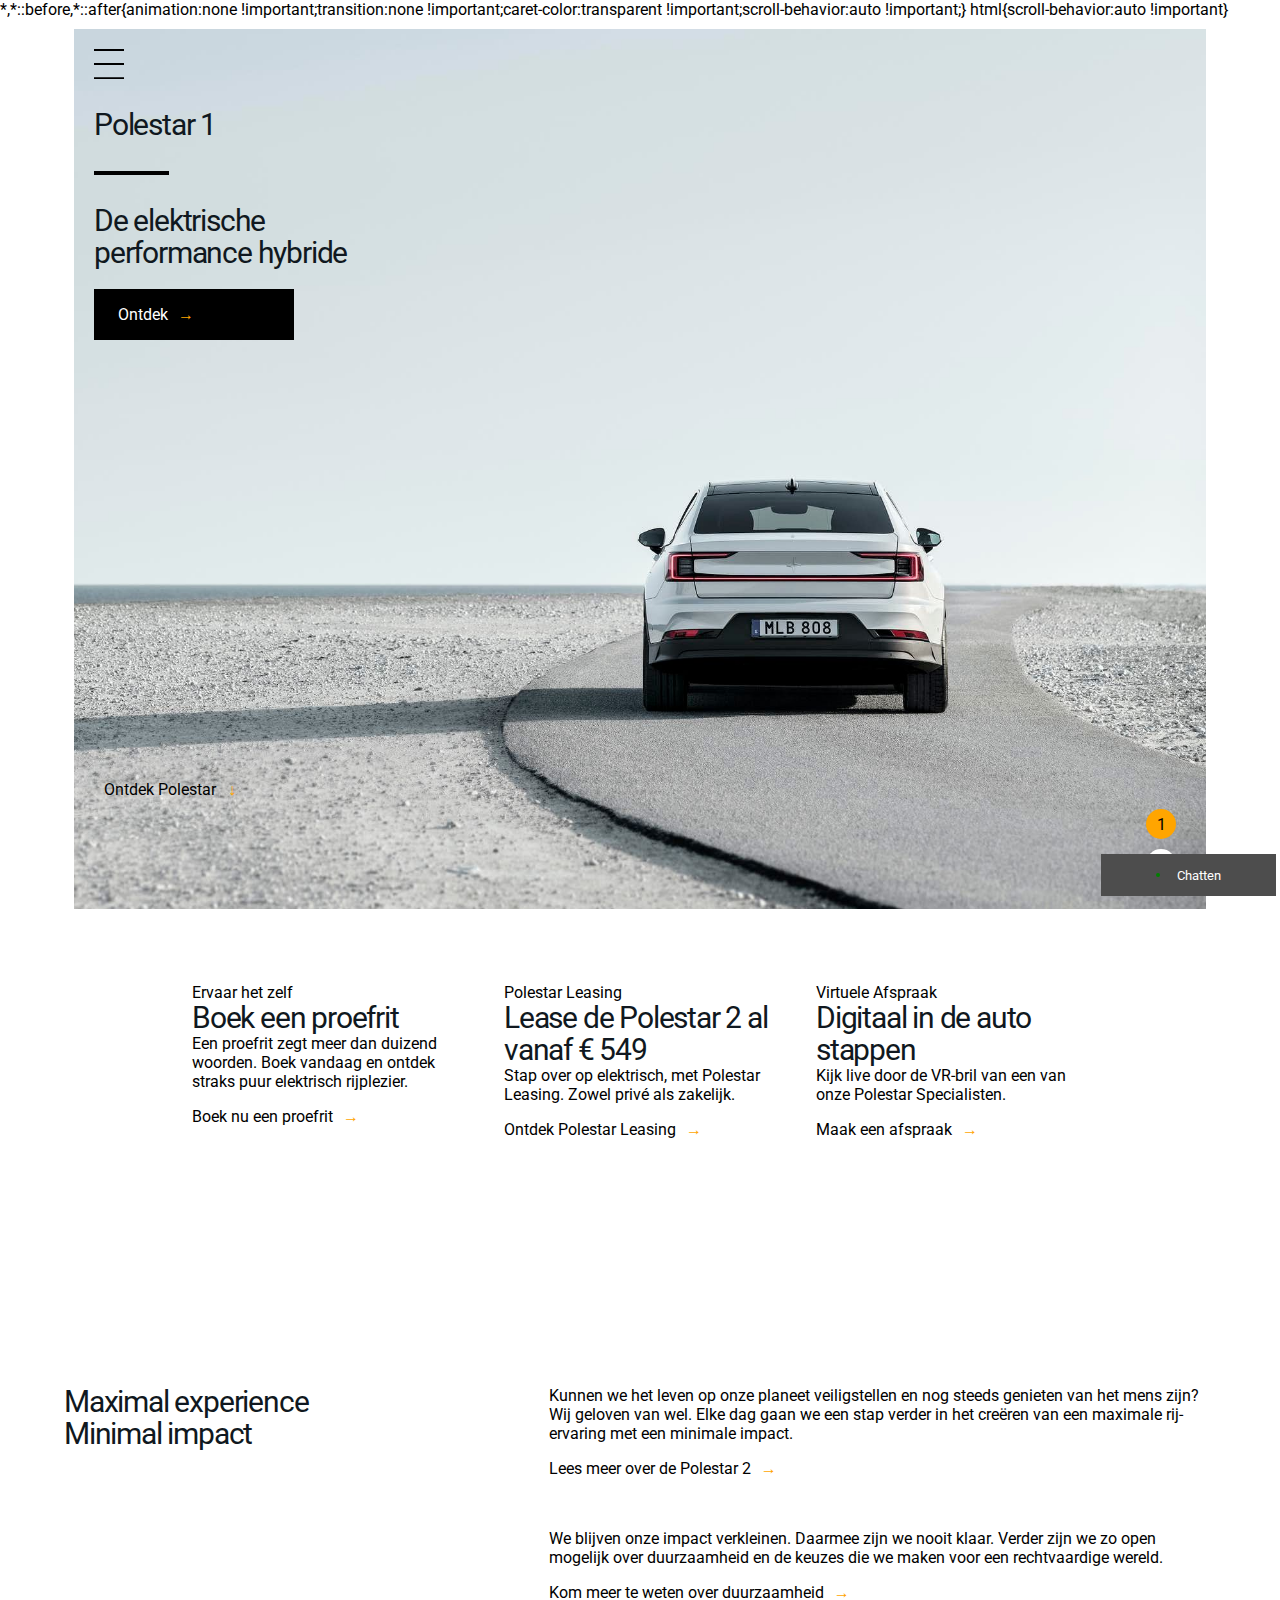
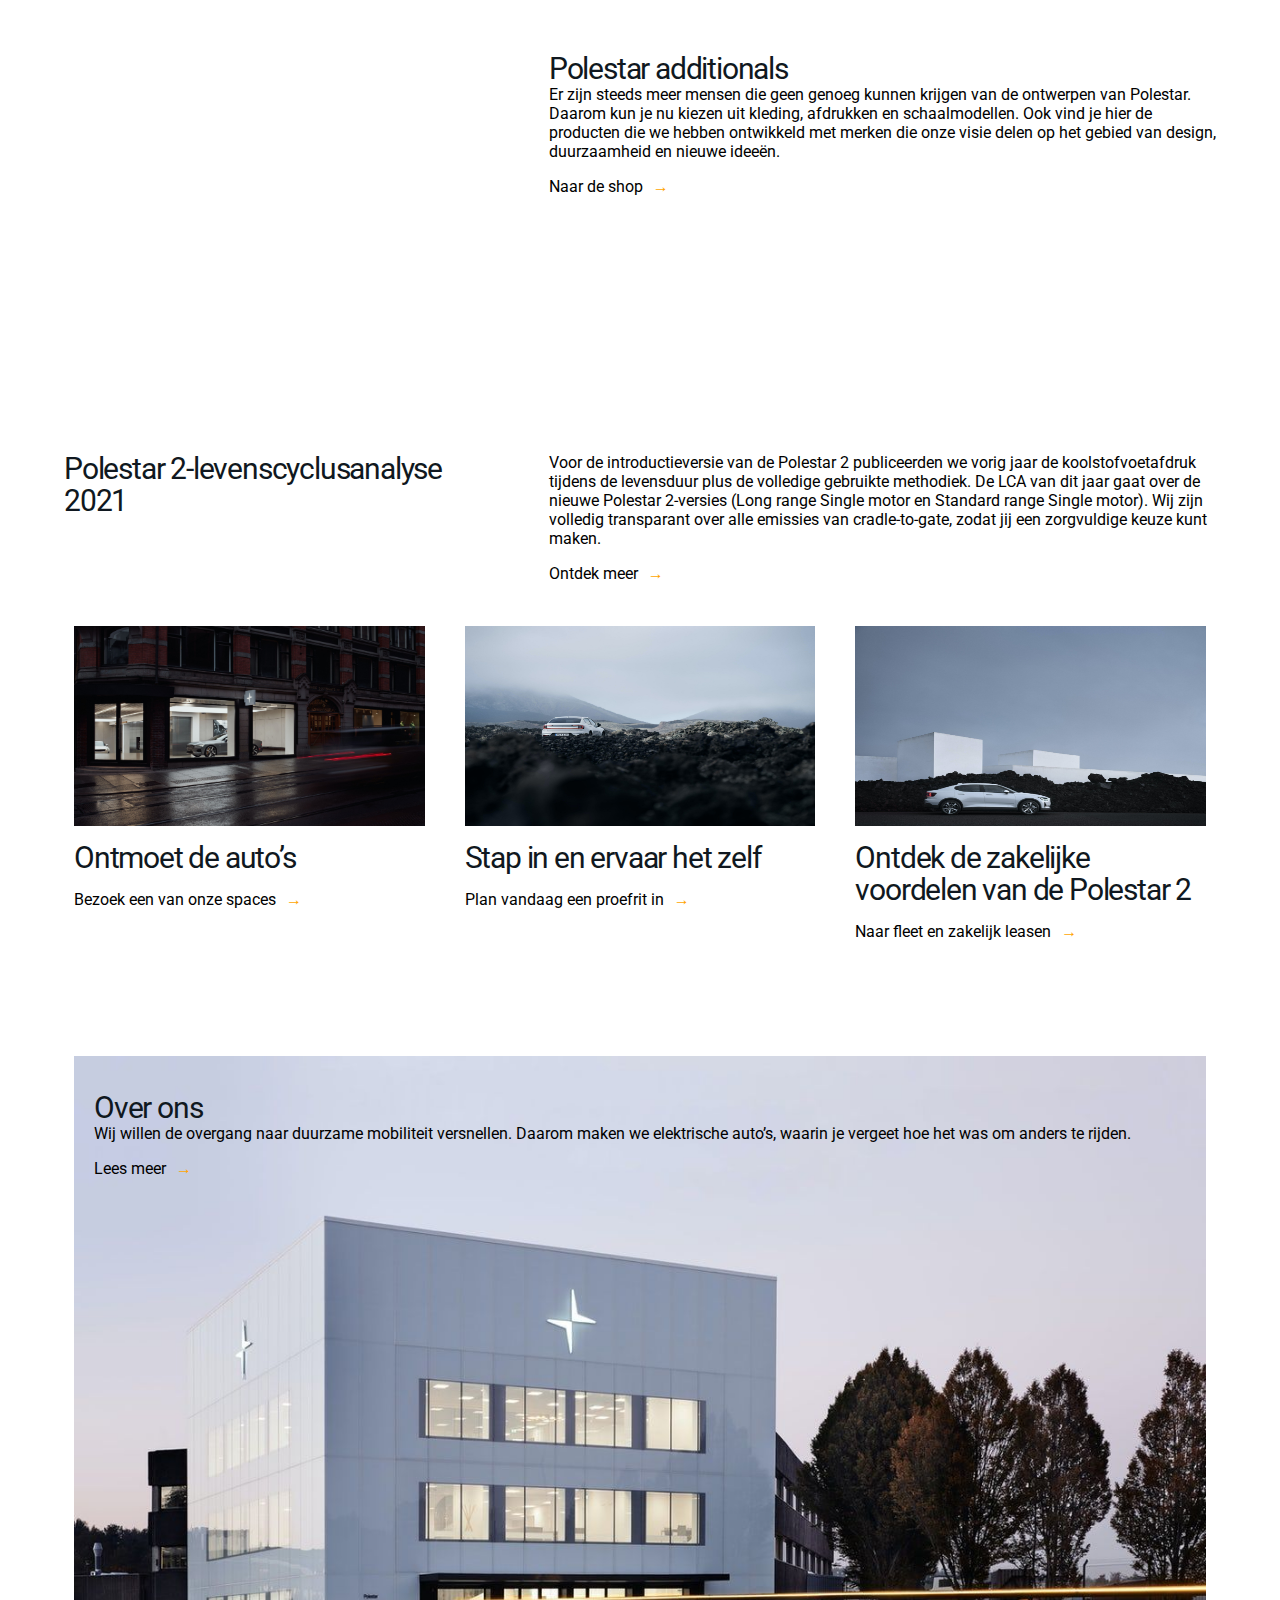
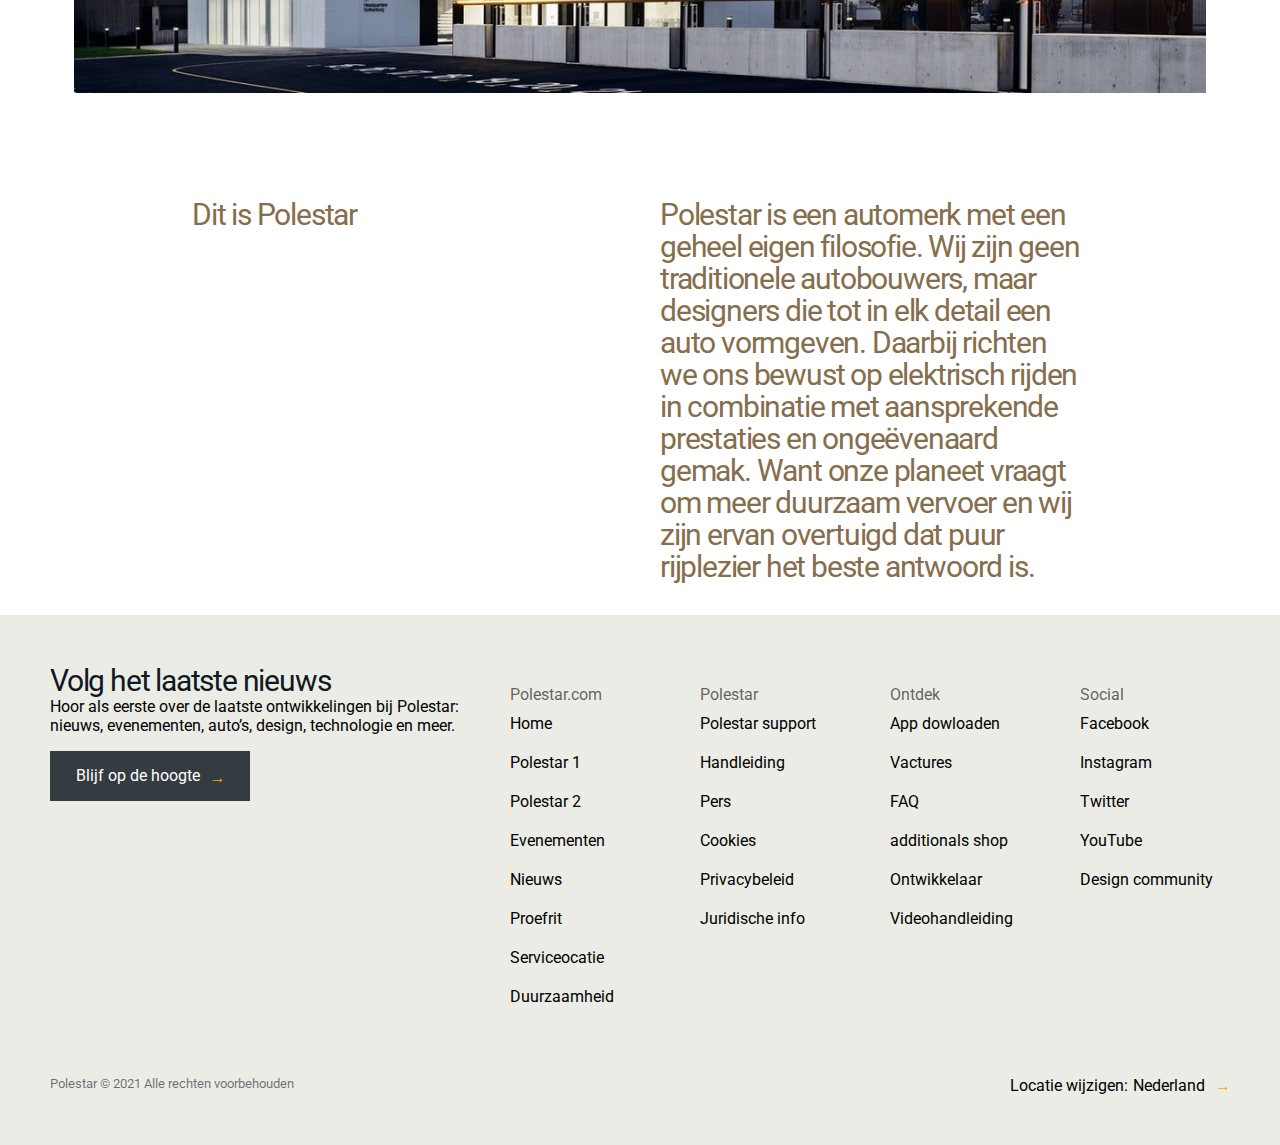
<file: index.html>
<!doctype html>
<html lang="nl">
	
<head>
	<meta charset="UTF-8">
	<meta name="author" content="jouw naam">
	<meta name="viewport" content="width=device-width, initial-scale=1">
	<link href="styles/style.css" rel="stylesheet">
	<link rel="icon" type="image/svg+xml" href="images/favicon.svg">
	<link rel="preconnect" href="https://fonts.googleapis.com">
	<link rel="preconnect" href="https://fonts.gstatic.com" crossorigin>
	<link href="https://fonts.googleapis.com/css2?family=Roboto:ital,wght@0,100;0,300;0,400;0,500;0,700;0,900;1,100;1,300;1,400;1,500;1,700;1,900&display=swap" rel="stylesheet">
</head>


<body>

	<header>
		<nav>
			<article>
				<a href="">Inloggen</a>
				<img src="images/close.svg" alt="close-hamburger-menu">
			</article>
			<div class="flow">
				<article>
					<ul>
						<li>
							<a href="">Home</a>
						</li>
						<li>
							<a href="">Polestar1</a>
						</li>
						<li>
							<a href="">Polestar2</a>
						</li>
						<li>
							<a href="zakelijk.html">Zakelijk</a>
						</li>
						<li>
							<a href="">Spaces</a>
						</li>
						<li>
							<a href="">
								Service en onderhoud
							</a>
						</li>
						<li>
							<a href="">Eletrisch rijden</a>
						</li>
						<li>
							<a href="">Duurzaamheid</a>
						</li>
						<li>
							<a href="">Nieuws</a>
						</li>
					</ul>
				</article>
				<section>
					<article>
						<ul>
							<li>
								<a href="">Over Polestar</a>
							</li>
							<li>
								<a href="">Investor Relations</a>
							</li>
							<li>
								<a href="">Investor Relations</a>
							</li>
						</ul>
					</article>
					<article>
						<ul>
							<li>
								<a href="">Polestar support</a>
							</li>
							<li>
								<a href="">Legal</a>
							</li>
							<li>
								<a href="">Polestar.com</a>
							</li>
						</ul>
					</article>
				</section>
			</div>
		</nav>
	</header>

	<main>

		<section>

				<div class="slider-header">
					<div class="slider-header-buttons">

						<a href="#down">
							<p >Ontdek Polestar</p>
						</a>
						<a class="active" href="#slider-1">1</a>
						<a href="#slider-2">2</a>
					</div>
					<div class="slider-header-img">
						<div class="slide-header" id="slider-1">
							<div class="background-img-1">
								<img src="images/hamburger.svg" alt="menu">
								<h1>Polestar 1</h1>
								<h2>De elektrische <br> performance hybride</h2>
								<a href="">
									<p>Ontdek</p>
								</a>
							</div>
						</div>
						<div class="slide-header" id="slider-2">
							<div class="background-img-2">
								<img src="images/hamburger.svg" alt="menu">
								<h1>Polestar 2</h1>
								<h2>De geavanceerde elektrische fastback</h2>
								<a href="">
									<p>Meer ontdekken</p>
								</a>
							</div>
						</div>
					</div>
				</div>

		</section>

		<section>
					<article id="down">
						<p>Ervaar het zelf</p>
						<h2>Boek een proefrit</h2>
						<p>Een proefrit zegt meer dan duizend woorden. Boek vandaag en ontdek straks puur elektrisch rijplezier.</p>
						<a href="">
							<p>Boek nu een proefrit</p>
						</a>
					</article>
					<article>
						<p>Polestar Leasing</p>
						<h2>Lease de Polestar 2 al vanaf € 549</h2>
						<p>Stap over op elektrisch, met Polestar Leasing. Zowel privé als zakelijk.</p>
						<a href="">
							<p>Ontdek Polestar Leasing</p>
						</a>
					</article>
					<article>
						<p>Virtuele Afspraak</p>
						<h2>Digitaal in de auto stappen</h2>
						<p>Kijk live door de VR-bril van een van onze Polestar Specialisten.</p>
						<a href="">
							<p>Maak een afspraak</p>
						</a>
					</article>
		</section>

		<section>
			<video  autoplay muted src="https://www.polestar.com/dato-assets/11286/1635752526-2021polestar2minimalolv60sseenl16x9.mp4"></video>
		</section>

		<section>
			<h2>Maximal experience <br> Minimal impact</h2>
			<article>
				<p>Kunnen we het leven op onze planeet veiligstellen en nog steeds genieten van het mens zijn? Wij geloven van wel. Elke dag gaan we een stap verder in het creëren van een maximale rij-ervaring met een minimale impact.</p>
				<a href="">
					<p>Lees meer over de Polestar 2</p>
				</a>
			</article>
			<article>
				<p>We blijven onze impact verkleinen. Daarmee zijn we nooit klaar. Verder zijn we zo open mogelijk over duurzaamheid en de keuzes die we maken voor een rechtvaardige wereld.</p>
				<a href="">
					<p>Kom meer te weten over duurzaamheid</p>
				</a>
			</article>
			<video preload="auto" autoplay muted src="https://www.polestar.com/dato-assets/11286/1632995279-homeadditionalsshoploopinclmakka.mp4"></video>
			
			<article>
				<h2>Polestar additionals</h2>
				<p>Er zijn steeds meer mensen die geen genoeg kunnen krijgen van de ontwerpen van Polestar. Daarom kun je nu kiezen uit kleding, afdrukken en schaalmodellen. Ook vind je hier de producten die we hebben ontwikkeld met merken die onze visie delen op het gebied van design, duurzaamheid en nieuwe ideeën. </p>
				<a href="">
					<p>Naar de shop</p>
				</a>
			</article>
			<video preload="auto" autoplay muted src="https://www.polestar.com/dato-assets/11286/1619010058-21-04-06leave-a-mark-1x1finalv2.mp4"></video>
			<h2>Polestar 2-levenscyclusanalyse 2021</h2>
			<article>
				<p>Voor de introductieversie van de Polestar 2 publiceerden we vorig jaar de koolstofvoetafdruk tijdens de levensduur plus de volledige gebruikte methodiek. De LCA van dit jaar gaat over de nieuwe Polestar 2-versies (Long range Single motor en Standard range Single motor). Wij zijn volledig transparant over alle emissies van cradle-to-gate, zodat jij een zorgvuldige keuze kunt maken.</p>
				<a href="">
					<p>Ontdek meer</p>
				</a>
			</article>
		</section>

		<section>
			<article>
				<div class="img-hover">
					<img src="images/article-1.jpg" alt="Winkel">
				</div>
				<h2>Ontmoet de auto’s</h2>
				<a href="">
					<p>Bezoek een van onze spaces</p>
				</a>
			</article>
			<article>
				<div class="img-hover">
					<img src="images/article-2.jpg" alt="Proefrit">
				</div>
				<h2>Stap in en ervaar het zelf</h2>
				<a href="">
					<p>Plan vandaag een proefrit in</p>
				</a>
			</article>
			<article>
				<div class="img-hover">
					<img src="images/article-3.jpg" alt="Zakelijk rijden">
				</div>
				<h2>Ontdek de zakelijke voordelen van de Polestar 2</h2>
				<a href="zakelijk.html">
					<p>Naar fleet en zakelijk leasen</p>
				</a>
			</article>
			<article>
					<img src="images/overons.jpg" alt="Over ons">
					<div class="absolue-overons">
						<h2>Over ons</h2>
						<p>Wij willen de overgang naar duurzame mobiliteit versnellen. Daarom maken we elektrische auto’s, waarin je vergeet hoe het was om anders te rijden.</p>
						<a href="">
							<p>Lees meer</p>
						</a>
					</div>
			</article>
		</section>

		<section>
			<article>
				<h2>Dit is Polestar</h2>
				<p>Polestar is een automerk met een geheel eigen filosofie. Wij zijn geen traditionele autobouwers, maar designers die tot in elk detail een auto vormgeven. Daarbij richten we ons bewust op elektrisch rijden in combinatie met aansprekende prestaties en ongeëvenaard gemak. Want onze planeet vraagt om meer duurzaam vervoer en wij zijn ervan overtuigd dat puur rijplezier het beste antwoord is.</p>
			</article>
		</section>
				<button>Chatten</button>
	</main>

	<footer>
		<section>
			<article>
				<h2>Volg het laatste nieuws</h2>
				<p>Hoor als eerste over de laatste ontwikkelingen bij Polestar: nieuws, evenementen, auto’s, design, technologie en meer.</p>
				<a href="">Blijf op de hoogte</a>
			</article>
			<details>
				<summary>Polestar.com</summary>
					<ul>
						<li>Home</li>
						<li>Polestar 1</li>
						<li>Polestar 2</li>
						<li>Evenementen</li>
						<li>Nieuws</li>
						<li>Proefrit</li>
						<li>Serviceocatie</li>
						<li>Duurzaamheid</li>
					</ul>
			</details>
			<details>
			  <summary>Polestar</summary>
			  <ul>
				  <li>Polestar support</li>
				  <li>Handleiding</li>
				  <li>Pers</li>
				  <li>Cookies</li>
				  <li>Privacybeleid</li>
				  <li>Juridische info</li>
			  </ul>
			</details>
			<details>
				<summary>Ontdek</summary>
				<ul>
					<li>App dowloaden</li>
					<li>Vactures</li>
					<li>FAQ</li>
					<li>additionals shop</li>
					<li>Ontwikkelaar</li>
					<li>Videohandleiding</li>
				</ul>
			  </details>
			  <details>
				<summary>Social</summary>
				<ul>
					<li>Facebook</li>
					<li>Instagram</li>
					<li>Twitter</li>
					<li>YouTube</li>
					<li>Design community</li>
				</ul>
			  </details>
		</section>

		<section>
			<article>
				<p>Polestar © 2021 Alle rechten voorbehouden</p>
				<p>Locatie wijzigen: <a href=""> Nederland</a></p>
		  </article>
		</section>
	</footer>
	<script src="scripts/script.js"></script>
</body>

</html>
</file>
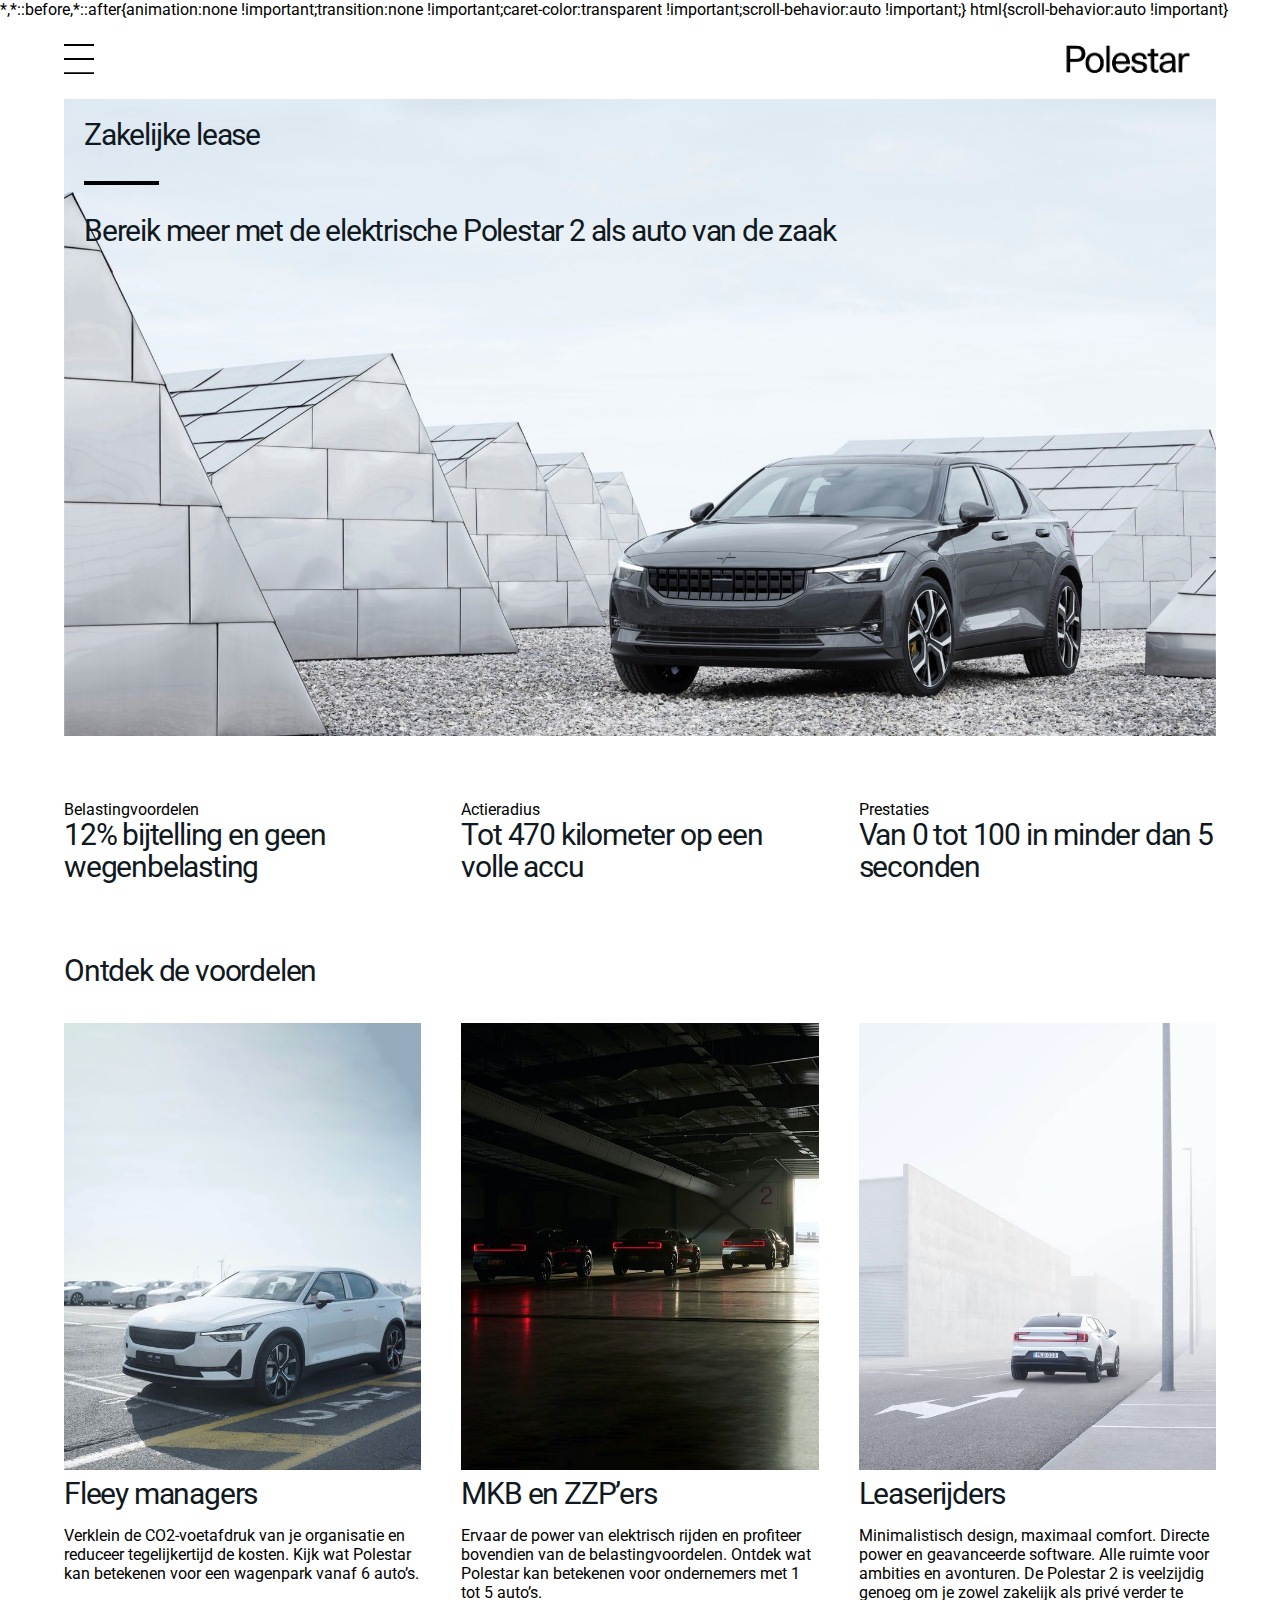
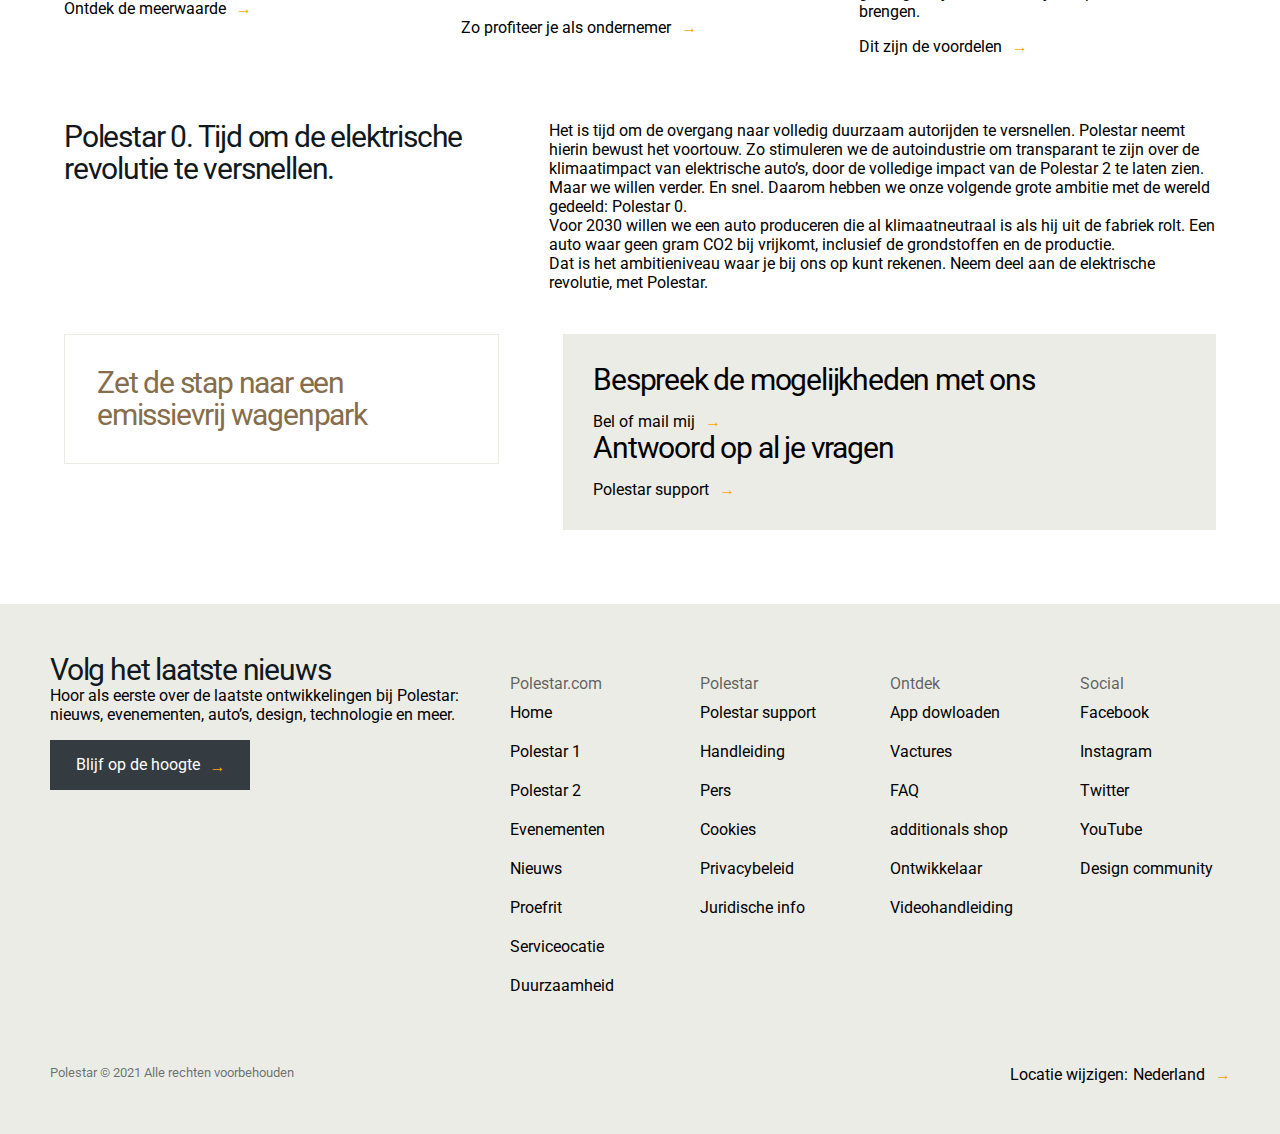
<file: zakelijk.html>
<!doctype html>
<html lang="nl">
	
<head>
	<meta charset="UTF-8">
	<meta name="author" content="jouw naam">
	<meta name="viewport" content="width=device-width, initial-scale=1">
	<link href="styles/style.css" rel="stylesheet">
	<link rel="icon" type="image/svg+xml" href="images/favicon.svg">
	<link rel="preconnect" href="https://fonts.googleapis.com">
	<link rel="preconnect" href="https://fonts.gstatic.com" crossorigin>
	<link href="https://fonts.googleapis.com/css2?family=Roboto:ital,wght@0,100;0,300;0,400;0,500;0,700;0,900;1,100;1,300;1,400;1,500;1,700;1,900&display=swap" rel="stylesheet">
</head>

<body>

	<header>
		<nav>
			<article>
				<a href="">Inloggen</a>
				<img src="images/close.svg" alt="close-hamburger-menu">
			</article>
			<div class="flow">
				<article>
					<ul>
						<li>
							<a href="">Home</a>
						</li>
						<li>
							<a href="">Polestar1</a>
						</li>
						<li>
							<a href="">Polestar2</a>
						</li>
						<li>
							<a href="zakelijk.html">Zakelijk</a>
						</li>
						<li>
							<a href="">Spaces</a>
						</li>
						<li>
							<a href="">
								Service en onderhoud
							</a>
						</li>
						<li>
							<a href="">Eletrisch rijden</a>
						</li>
						<li>
							<a href="">Duurzaamheid</a>
						</li>
						<li>
							<a href="">Nieuws</a>
						</li>
					</ul>
				</article>
				<section>
					<article>
						<ul>
							<li>
								<a href="">Over Polestar</a>
							</li>
							<li>
								<a href="">Investor Relations</a>
							</li>
							<li>
								<a href="">Investor Relations</a>
							</li>
						</ul>
					</article>
					<article>
						<ul>
							<li>
								<a href="">Polestar support</a>
							</li>
							<li>
								<a href="">Legal</a>
							</li>
							<li>
								<a href="">Polestar.com</a>
							</li>
						</ul>
					</article>
				</section>
			</div>
		</nav>
	</header>

	<header>
		<section>
			<article>
				<img src="images/hamburger.svg" alt="menu">
			</article>
			<article>
				<a href="index.html">
					<img src="images/logo.png" alt="logo">
				</a>
			</article>
		</section>
	</header>

	<main class="zakelijk">
		<section>
			<article>
				<img src="images/header-zakelijker.jpg" alt="Polstar auto">
			</article>
			<article>
				<h1>Zakelijke lease</h1>
				<h2>Bereik meer met de elektrische Polestar 2 als auto van de zaak</h2>
			</article>
		</section>
		<section>
			<article>
				<p>Belastingvoordelen</p>
				<h2>12% bijtelling en geen wegenbelasting</h2>
			</article>
			<article>
				<p>Actieradius</p>
				<h2>Tot 470 kilometer op een volle accu</h2>
			</article>
			<article>
				<p>Prestaties</p>
				<h2>Van 0 tot 100 in minder dan 5 seconden</h2>
			</article>
		</section>
		<section>
			<h2>Ontdek de voordelen</h2>
			<article>
				<img src="images/article-zakelijk-1.jpg" alt="managers">
				<h2>Fleey managers</h2>
				<p>Verklein de CO2-voetafdruk van je organisatie en reduceer tegelijkertijd de kosten. Kijk wat Polestar kan betekenen voor een wagenpark vanaf 6 auto’s.</p>
				<a href="">
					<p>Ontdek de meerwaarde</p>
				</a>
			</article>
			<article>
				<img src="images/article-zakelijk-2.jpg" alt="ZZP’ers">
				<h2>MKB en ZZP’ers</h2>
				<p>Ervaar de power van elektrisch rijden en profiteer bovendien van de belastingvoordelen. Ontdek wat Polestar kan betekenen voor ondernemers met 1 tot 5 auto’s.</p>
				<a href="">
					<p>Zo profiteer je als ondernemer</p>
				</a>
			</article>
			<article>
				<img src="images/article-zakelijk-3.jpg" alt="Leaserijders">
				<h2>Leaserijders</h2>
				<p>Minimalistisch design, maximaal comfort. Directe power en geavanceerde software. Alle ruimte voor ambities en avonturen. De Polestar 2 is veelzijdig genoeg om je zowel zakelijk als privé verder te brengen.</p>
				<a href="">
					<p>Dit zijn de voordelen</p>
				</a>
			</article>
		</section>
		<section>
			<article>
				<h2>Polestar 0. Tijd om de elektrische revolutie te versnellen.</h2>
				<p>Het is tijd om de overgang naar volledig duurzaam autorijden te versnellen. Polestar neemt hierin bewust het voortouw. Zo stimuleren we de autoindustrie om transparant te zijn over de klimaatimpact van elektrische auto’s, door de volledige impact van de Polestar 2 te laten zien.
					<br>
					Maar we willen verder. En snel. Daarom hebben we onze volgende grote ambitie met de wereld gedeeld: Polestar 0.
					<br>
					Voor 2030 willen we een auto produceren die al klimaatneutraal is als hij uit de fabriek rolt. Een auto waar geen gram CO2 bij vrijkomt, inclusief de grondstoffen en de productie.
					<br>
					Dat is het ambitieniveau waar je bij ons op kunt rekenen. Neem deel aan de elektrische revolutie, met Polestar.
				</p>
			</article>
		</section>
		<section>
			<article>
				<h2>Zet de stap naar een emissievrij wagenpark</h2>
			</article>


			<article>
				<h2>Bespreek de mogelijkheden met ons</h2>
				<a href="">
					<p>Bel of mail mij</p>
				</a>

				<h2>Antwoord op al je vragen</h2>
				<a href="">
					<p>Polestar support</p>
				</a>
			</article>
		</section>
	</main>

	<footer>
		<section>
			<article>
				<h2>Volg het laatste nieuws</h2>
				<p>Hoor als eerste over de laatste ontwikkelingen bij Polestar: nieuws, evenementen, auto’s, design, technologie en meer.</p>
				<a href="">Blijf op de hoogte</a>
			</article>
			<details>
				<summary>Polestar.com</summary>
					<ul>
						<li>Home</li>
						<li>Polestar 1</li>
						<li>Polestar 2</li>
						<li>Evenementen</li>
						<li>Nieuws</li>
						<li>Proefrit</li>
						<li>Serviceocatie</li>
						<li>Duurzaamheid</li>
					</ul>
			</details>
			<details>
			  <summary>Polestar</summary>
			  <ul>
				  <li>Polestar support</li>
				  <li>Handleiding</li>
				  <li>Pers</li>
				  <li>Cookies</li>
				  <li>Privacybeleid</li>
				  <li>Juridische info</li>
			  </ul>
			</details>
			<details>
				<summary>Ontdek</summary>
				<ul>
					<li>App dowloaden</li>
					<li>Vactures</li>
					<li>FAQ</li>
					<li>additionals shop</li>
					<li>Ontwikkelaar</li>
					<li>Videohandleiding</li>
				</ul>
			  </details>
			  <details>
				<summary>Social</summary>
				<ul>
					<li>Facebook</li>
					<li>Instagram</li>
					<li>Twitter</li>
					<li>YouTube</li>
					<li>Design community</li>
				</ul>
			  </details>
		</section>

		<section>
			<article>
				<p>Polestar © 2021 Alle rechten voorbehouden</p>
				<p>Locatie wijzigen: <a href=""> Nederland</a></p>
		  </article>
		</section>
	</footer>

	<script src="scripts/script.js"></script>
</body>


	
</html>
</file>
<file: styles/style.css>
/**************************/
/* Algemeen */
/**************************/

img{
  width: 100%;
}

video{
  width: 100%;
}


*, *::after, *::before {
  box-sizing:border-box;  
}

*{
  font-family:'Roboto', sans-serif;;
  display: block;
  margin-block-start: 0em;
  margin-block-end: 0em;
  margin-inline-start: 0em;
  margin-inline-end: 0em;
  scroll-behavior: smooth;
}

main{
  max-width: 43.75em;
  margin-left: auto;
  margin-right: auto;
  width: 90vw;
}

@media screen and (min-width: 62em) {
  main{
    max-width: 75em;
    margin-left: auto;
    margin-right: auto;
  }
}

p{
  font-size: 1em;
}

h1{
  color: var(--black-s);
  word-break: break-word;
  font-size: 1.875rem;
  letter-spacing: -0.075rem;
  line-height: 2rem;
  font-weight: 400;
}

h2{
  color: var(--black-s);
  word-break: break-word;
  font-size: 1.875rem;
  letter-spacing: -0.075rem;
  line-height: 2rem;
  font-weight: 400;
  margin-bottom: 0.625em;
  margin-top: 0.625em;
}

section article a img {
  margin-left: 0.625em;
  width: 0.625em;
}

section article a {
  display: flex;
}


section article{
  padding-left: var(--paddingbody);
  padding-right: var(--paddingbody);
}

/**************************/
/* Root */
/**************************/

:root{
  --black: #000;
  --black-t: rgba(0, 0, 0, 0.6);
  --black-s: rgb(16, 24, 32);
  --white: #fff;
  --orange: orange;
  --grey: rgba(225, 225, 225, 0.6);
  --grey-2: rgb(236, 236, 231);
  --grey-3: rgb(77, 77, 77);
  --grey-hover: #343b41;
  --gold: rgb(134, 109, 75);
  --paddingbody: 7vw;
  --paddingbodys: 3vw;
}

/**************************/
/* Header */
/**************************/
.slide-header img{
  width: 1.875em;
  margin-bottom: 1.875em;
}

header nav{
  position: absolute;
  list-style: none;
  padding: 1em;
  background-color: var(--black);
  top: 0;
  left: 0;
  right: 0;
  transition: 1s;
  z-index: 1000;
  color: var(--white);
  width: 100%;
  height: 100vh;
  transform: translate(-100%);
}

header nav.show{
  transform: translateX(0em);
  position: fixed;
}

header nav img{
  width: 1.875em;
}

header nav{
  padding: 2.5em;
}

header nav article:nth-child(1){
  display: flex;
  justify-content: space-between;
  padding-bottom: 3.125em;
}

header nav article:nth-child(1) a{
  color: var(--white);
}

header nav .flow article:nth-child(1) li a{
  padding: 0.625em 0em;
  font-size: 1.875em;
  color: var(--grey);
}

header nav .flow article:nth-child(1) li a::after{
  content: "";
}

header nav section{
  display: flex;
  padding-top: 3.125em;
}

header nav section article, header nav section article:nth-child(2) {
  padding: 0em 1.25em 0em 0em;
}

header nav .flow section article ul li a{
  padding: 0em !important;
  font-size: 1em !important;
  color: var(--grey);
}

header nav .flow section article ul li a::after{
  content: "";
}

header nav article:nth-child(1) li a:hover, header nav .flow section article ul li a:hover {
  color: var(--white);
  transition: 0.5s;
}

header nav article:nth-child(1) li a:focus, header nav .flow section article ul li a:focus{
  color: var(--white);
  border: none;
}

header nav article:nth-child(1) li a:focus-visible, header nav .flow section article ul li a:focus-visible{
  color: var(--white);
  border: dotted 0.06em var(--white);
}

.flow{
  overflow: scroll;
  -ms-overflow-style: none;
  scrollbar-width: none;
  height: 90%;
}

.flow::-webkit-scrollbar {
  display: none;
}

header:nth-child(2) section{
  display: flex;
  flex-direction: row;
  justify-content: space-between;
  align-items: center;
  max-width: 43.75em;
  margin-left: auto;
  margin-right: auto;
  width: 90vw;
}

@media screen and (min-width: 62em){
  header:nth-child(2) section {
      max-width: 75em;
      margin-left: auto;
      margin-right: auto;
  }
}

header:nth-child(2) article:nth-child(1) img{
  height: 1.875em;
}

header:nth-child(2) article:nth-child(2) img{
  height: 5em;
  width: auto;
}

header:nth-child(2) article:nth-child(2) a::after{
  content: "";
  width: unset;
  height: unset;
  margin-left: unset;
}

header section article{
  padding-left: 0em;
  padding-right: 0em;
}

header:nth-child(2) article:nth-child(2) a{
  margin-top: 0em;
}
/**************************/
/* Footer */
/**************************/

footer{
  background-color: var(--grey-2);
  padding: 3.125em;
}

.body-footer{
  padding: 1.5rem 0rem;
}

.add{
  display: none;
}

.add p{
  margin-top: 1rem;
  margin-bottom: 1rem;
}

nav article.activefooter .add{
  display: block;
}

footer details{
  padding: 1.25em 0em;
  border-bottom: 0.06em solid var(--black) ;
}

details ul li{
  padding: 0.625em 0em;
}

ul {
  padding-inline-start: 0em;
}

footer section article {
  padding-left: 0vw;
  padding-right: 0vw;
}

footer section:nth-child(2) {
  margin: 0em;
  margin-top: 2.5em;
}

footer section:nth-child(1) article:nth-child(1) a{
  background: var(--grey-hover);
  color: var(--white);
  height: 3.125em;
  width: 12.5em;
  display: flex;
  align-items: center;
  justify-content: center;
}

footer section:nth-child(1) article:nth-child(1) a:hover{
  background: var(--grey-3);
}

footer section:nth-child(1) article:nth-child(1) a:focus{
  background: var(--grey-3);
  border: none;
  outline: none;
}

footer section:nth-child(1) article:nth-child(1) a:focus-visible{
  background: var(--grey-3);
  border: 0.125em dotted var(--orange);
  outline: none;
}

footer section:nth-child(2) article:nth-child(1) p:nth-child(1){
  color: rgba(16, 24, 32, 0.6);
  font-size: 0.8125em;
}

footer section:nth-child(2) article:nth-child(1) p:nth-child(2){
  display: flex;
  align-items: center;
  margin-top: 1.25em;
}

footer section:nth-child(2) article:nth-child(1) a{
  margin: 0em 0em 0em 0.3125em;
}


details[open] summary ul li {
  animation: footer .5s ease-in-out;
}

@keyframes footer {
  from {opacity: 0; margin-left: -0.625em}
  to  {opacity: 1; margin-left: 0em}
}

@media screen and (min-width: 62em){
  footer section:nth-child(2) article {
    display: flex;
    justify-content: space-between;
  }
  footer section:nth-child(2) article a {
    margin: 0em;
  }
  footer section:nth-child(1){
    display: grid;
    grid-template-columns: 28fr 10fr 10fr 10fr 10fr;
    gap: 3.125em 2.5em;
  }
  footer section:nth-child(2){
    display: grid;
    grid-template-columns: none;
    padding-left: 0vw;
    padding-right: 0vw;
  }
  footer section:nth-child(2) article{
    display: grid;
    grid-template-columns: 10fr 10fr;
    gap: 3.125em 2.5em;
  }
  footer section:nth-child(2) article:nth-child(1) p:nth-child(2) {
    margin-top: 0em;
    display: flex;
    justify-content: end;
  }
  footer details {
    padding: 1.25em 0em;
    border-bottom: none;
}
}

summary{
  color: var(--black-t);
}

summary:hover{
  color: var(--black);
}

summary:focus{
  color: var(--black-t);
  transition: 0.3s;
  border: none;
  outline: none;
}

summary:focus-visible{
  color: var(--black-t);
  transition: 0.3s;
  border: var(--black) dotted 0.06em;
  outline: none;
}

summary:active{
  color: var(--black);
}

/**************************/
/* Buttons */
/**************************/


/* chat button */
 button{
  background: var(--grey-hover);
  position: fixed;
  bottom: 0.3125em;
  right: 0.3125em;
  width: 13.125em;
  color: var(--white);
  height: 3.125em;
  z-index: 100;
  display: flex;
  align-items: center;
  justify-content: center;
  border: solid 0.06em var(--grey-hover);
}

button{
  background: var(--grey-3);
  border: solid 0.06em var(--grey-3);
}

button::before{
  content: "";
  border-radius: 50%;
  background: green;
  height: 0.3125em;
  width: 0.3125em;
  display: block;
  margin-right: 1.25em;
}

/* Button doorlink */

article a::after{
  content: "→";
  width: 0.9375em;
  height: 0.9375em;
  color: var(--orange);
  margin-left: 0.625em;
}

article a {
  text-decoration: unset;
  color: var(--black);
  margin-top: 1rem;
  transition: 0.3s;
}

article a p:hover {
  color: var(--black-t);
  transition: 0.3s;
}

article a p::after {
  content: '';
  display: block;
  width: 0;
  height: 0.06em;
  background: var(--black);
  transition: width .4s ease-in;
}

article a p:hover::after {
  width: 100%;
}


article a:focus  {
  color: var(--black-t);
  transition: 0.3s;
  border: none;
  outline: none;
}

article a:focus-visible  {
    color: var(--black-t);
    transition: 0.3s;
    border: var(--black) dotted 0.06em;
    outline: none;
}
/* Javascrip active */
.active{
  background: var(--orange) !important;
}

/*********************************************/
/* Index */
/*********************************************/

/**************************/
/* Section 1 index */
/**************************/

.slider-header {
  position: relative;
  width: 100%;
  height: 100vh;
  padding: 0.625em;
}

.slider-header .slider-header-img {
  width: 100%;
  height: 100%;
  overflow-x: hidden;
  overflow-y: hidden;
  white-space: nowrap;
  scroll-snap-points-x: repeat(100%);
  scroll-behavior: smooth;
  scroll-snap-type: mandatory;
  -webkit-scroll-snap-type: mandatory;
  -webkit-scroll-snap-points-x: repeat(100%);
}

.slider-header .slide-header {
  position: relative;
  display: inline-flex;
  width: 100%;
  height: 100%;
}

.slide-header {
  position: absolute;
  display: block;
  bottom: 0; left: 0;
  width: 100%;
  font-size: 1rem;
  color: var(--black);
  margin: 0;
  white-space: normal;
}

.slider-header-buttons {
  position: absolute;
  bottom: 1.25em; 
  right: 1.25em;
  left: 1.25em;
  padding: 1.25em;
  font-size: 1rem;
  text-align: right;
  z-index: 2;
  display: flex;
  align-items: center;
  justify-content: flex-end;
}

.slider-header-buttons a:first-child{
  display: flex;
}

.slider-header-buttons a:nth-child(1){
  margin-right: auto;
  color: var(--black);
  text-decoration: unset;
  display: flex;
}

@keyframes mymove {
  from {top: 0em;}
  to {top: 0.625em;}
}

.slider-header-buttons a:nth-child(1)::after{
  content: "↓";
  position: relative;
  width: 0.625em;
  height: 0.625em;
  position: relative;
  animation-name: mymove;
  animation-duration: 1s;
  animation-timing-function: ease-in-out;
  animation-iteration-count: infinite;
  animation-direction: alternate;
  margin-left: 0.625em;
  color: var(--orange);
  }

.slider-header-buttons a:nth-child(n+2) {
  width: 1.875em;
  height: 1.875em;
  background: var(--white);
  border-radius: 50%;
  text-align: center;
  padding: 0.5em 0;
  text-decoration: none;
  color: var(--black);
  display: flex;
  justify-content: center;
  align-items: center;
  margin-left: 0.625em;
  transition: 0.5s;
}

.slider-header-buttons a:nth-child(n+2):hover {
  width: 3.125em;
  height: 1.875em;
  border-radius: 1.4375em;
  transition: 0.5s;
}

.slider-header-buttons a:nth-child(n+2):focus {
  width: 3.125em;
  height: 1.875em;
  border-radius: 1.4375em;
  border: none;
  outline: none;
}

.slider-header-buttons a:nth-child(n+2):focus-visible {
  width: 3.125em;
  height: 1.875em;
  border-radius: 1.4375em;
  border: dotted 0.125em var(--black);
  outline: none;
}

.slider-header-buttons a:nth-child(1).active {
background: transparent !important;
}

.slider-header-buttons a:nth-child(1):hover {
  color: var(--white);
  transition: 0.5s;
}

.slider-header-buttons a:nth-child(1):focus {
  color: var(--white);
  border: none;
  outline: none;
}

.slider-header-buttons a:nth-child(1):focus-visible {
  color: var(--white);
  border: 0.125em dotted var(--white);
  outline: none;
}

.background-img-1{
  background-image: url('../images/home-1-s.jpg');
  width: 100%;
  height: 100vh;
  padding: 0rem;
  background-repeat: no-repeat;
  background-position: center right;
  background-size: cover;
  padding: 1.25em;
}

.background-img-2{
  background-image: url('../images/home-2-s.jpg');
  width: 100%;
  height: 100vh;
  padding: 0rem;
  background-repeat: no-repeat;
  background-position: center right;
  background-size: cover;
  padding: 1.25em;
}

/* responsive */
@media screen and (min-width: 62em) {
  .background-img-1{
    background-image: url('../images/home-1-b.jpg');
  }
  
  .background-img-2{
    background-image: url('../images/home-2-b.jpg');
  }

  .slider-header-buttons {
    display: flex;
    flex-direction: column;
    align-items: flex-end;
    justify-content: space-between;
  }

  .slider-header-buttons a{
    margin-top: 0.625em;
  }
}

.slider-header-img a::after{
  content: "→";
  width: 0.9375em;
  height: 0.9375em;
  color: var(--orange);
  margin-left: 0.625em;
}

.slider-header-img a{
  background-color: var(--black);
  color: var(--white);
  padding: 1rem 1.5rem;
  border: none;
  display: flex;
  width: 12.5em;
  text-decoration: none;
  margin-top: 1.25em;
  transition: 0.5s;
}

.slider-header-img a:hover{
  background-color: var(--grey-hover);
  transition: 0.5s;
}

.slider-header-img a:focus{
  background: var(--grey-3);
  border: none;
  outline: none;
}

.slider-header-img a:focus-visible{
  background: var(--grey-3);
  border: 0.125em dotted var(--orange);
  outline: none;
}

.slider-header-img a img{
width: 0.9375em;
margin-left: 0.9375em;
}

.slide-header h1::after{
  content: "";
  display: block;
  width: 2.5em;
  height: 0.125em;
  background: var(--black);
  margin: 1em 0em;
}

/**************************/
/* Section 2 index */
/**************************/
section:nth-of-type(2) article:nth-last-child(1) {
  margin-bottom: 0em;
}

section:nth-of-type(2) {
  margin-top: 4rem;
  margin-bottom: 4rem;
}

section:nth-of-type(2) article {
  margin-bottom: 2.5em;
}

@media screen and (min-width: 62em){
  section:nth-of-type(2) {
    display:grid;
    grid-template-columns:1fr 1fr 1fr;
    gap: 2.5em;
    padding-left: 10vw;
    padding-right: 10vw;
  }
  section article {
    padding-left: 0vw;
    padding-right: 0vw;
  }

  section:nth-of-type(2) article {
    margin-bottom: 0em;
  }
}

/**************************/
/* Section 3 index */
/**************************/
main section:nth-child(3) video{
  padding-bottom: 2em;
}

/**************************/
/* Section 4 index */
/**************************/
section:nth-child(4) article{
  margin-bottom: 4rem !important;
}

section:nth-child(4) article h2{
  margin-top: 1rem !important;
}

section:nth-child(4) video{
  margin-bottom: 4rem;
}

section:nth-child(4) h2 {
  padding-left: var(--paddingbody);
  padding-right: var(--paddingbody);
}

section:nth-child(4) article h2:first-child {
  padding-left: 0vw;
  padding-right: 0vw;
}

@media screen and (min-width: 62em){
  section:nth-of-type(4) {
    display:grid;
    grid-template-columns:10fr 15fr;
    gap: 3.125em 2.5em;
  }

  section:nth-child(4) video {
    margin-bottom: 0rem;
}

section:nth-child(4) video {
  grid-column-start:1;
  grid-column-end:2;
}

section:nth-child(4) article h2 {
  margin-top: 0rem !important;
  padding-left: var(--paddingbodys);
  padding-right: var(--paddingbodys);
}

  section:nth-child(4) h2 {
    padding-left: 0vw;
    padding-right: 0vw;
  }
    section:nth-of-type(4) video:nth-of-type(2) {
      grid-column-start:1;
      grid-column-end:-1;
    }
    h2{
      margin: 0em;
    }

    section:nth-of-type(4) article:nth-of-type(2) {
      grid-column-start:2;
    }
    section:nth-child(4) article {
      margin-bottom: 0rem !important;
  }
}
/**************************/
/* Section 5 index */
/**************************/
section:nth-child(5) article{
  margin-bottom: 2rem;
  margin-top: 2rem;
}

section:nth-child(5) article h2{
  margin-top: 1rem;
}

section:nth-child(6) article{
  margin-bottom: 2rem;
  margin-top: 2rem;
}

.img-hover img{
  transition: 0.8s;
}

.img-hover img:hover{
  transform: scale(1.2);
}

.img-hover{
  width: 100%;
  overflow: hidden;
}

.img-hover img{
  height: 100%;
}

@media screen and (min-width: 62em){
section:nth-of-type(5) {
    display:grid;
    grid-template-columns: 1fr 1fr 1fr;
    padding: 0.625em;
    gap: 3.125em 2.5em;
  }

  section:nth-of-type(5) article:last-of-type {
    grid-column-start: 1;
    grid-column-end: -1;
    position: relative;
  }

  .absolue-overons{
    position: absolute;
    top: 1.25em;
    left: 1.25em;
  }
  .img-hover{
    width: 100%;
    height: 12.5em;
    overflow: hidden;
  }
}
/**************************/
/* Section 6 index */
/**************************/
section:nth-child(6){
  margin-bottom: 2rem;
  margin-top: 4rem;
}

section:nth-child(6) p{
  font-size: 1.875em;
  word-break: break-word;
  font-size: 1.875rem;
  letter-spacing: -0.075rem;
  line-height: 2rem;
  color: var(--gold);
  font-weight: 400;
}

section:nth-child(6) h2{
  font-size: 1.875em;
  font-weight: 400;
  word-break: break-word;
  font-size: 1.875rem;
  letter-spacing: -0.075rem;
  line-height: 2rem;
  color: var(--gold);
}

section:nth-child(6) article{
  margin-bottom: 2rem ;
}

@media screen and (min-width: 62em){
  section:nth-of-type(6) article {
    display:grid;
    grid-template-columns: 1fr 1fr;
    padding-left: 10vw;
    padding-right: 10vw;
    gap: 3.125em 2.5em;
  }
    section:nth-of-type(6) h2 {
      grid-column-start:1;
      grid-column-end:2;
    }
    section:nth-of-type(6) p {

      grid-column-end:-1;
    }
  }

/*********************************************/
/* Tweede pagina */
/*********************************************/
.zakelijk section, .zakelijk section article{
  padding-left: 0vw !important;
  padding-right: 0vw !important;
}
/**************************/
/* Section 1 Tweede pagina */
/**************************/
.zakelijk section:nth-child(1) article{
  height: 100%;
  padding-left: var(--paddingbodys);
  padding-right: var(--paddingbodys);
  margin-bottom: 2rem;
}

.zakelijk section:nth-child(1) article:nth-child(2){
  height: 100%;
  margin-bottom: 0rem;
}

.zakelijk section:nth-child(1) article h1::after{
  content: "";
  display: block;
  width: 2.5em;
  height: 0.125em;
  background: var(--black);
  margin: 1em 0em;
}

@media screen and (min-width: 62em){
  .zakelijk section:nth-child(1){
    position: relative;
  }
  
  .zakelijk section:nth-child(1) article:nth-child(2){
    height: 100%;
    margin-bottom: 0rem;
    position: absolute;
    top: 1.25em;
    left: 1.25em;
  }
}
/**************************/
/* Section 2 Tweede pagina */
/**************************/

/**************************/
/* Section 3 Tweede pagina */
/**************************/

.zakelijk section:nth-child(3) article{
  margin-bottom: 2rem;
}

@media screen and (min-width: 62em){
    .zakelijk  section:nth-of-type(3) {
      display:grid;
      grid-template-columns: 1fr 1fr 1fr;
      gap: 1.25em 2.5em;
    }
    .zakelijk  section:nth-of-type(3) h2 {
      grid-column-start:1;
      grid-column-end:-1;
      margin-top: 0.5rem ;
      margin-bottom: 1rem;
      padding-left: 0vw !important;
      padding-right: 0vw !important;
    }

    .zakelijk section:nth-child(1){
      position: relative;
    }
    
    .zakelijk section:nth-child(1) article:nth-child(2){
      height: 100%;
      margin-bottom: 0rem;
      position: absolute;
      top: 1.25em;
      left: 1.25em;
    }
  }

/**************************/
/* Section 4 Tweede pagina */
/**************************/
.zakelijk section:nth-child(4){
  margin-bottom: 2rem;
  padding-top: 2rem;
}

@media screen and (min-width: 62em){

  .zakelijk section:nth-of-type(4) {
    grid-template-columns: unset;
    gap: 0em 0em;
  }
  .zakelijk  section:nth-of-type(4) article {
    display:grid;
    grid-template-columns: 10fr 15fr;
    gap: 3.125em 2.5em;
  }
}

/**************************/
/* Section 5 Tweede pagina */
/**************************/
.zakelijk section:nth-child(5){
  margin-bottom: 4em;
}
.zakelijk section:nth-child(5) article:nth-child(1) h2{
  color: var(--gold);
  border: var(--grey-2) solid 0.06em;
  padding: 2rem;
}

.zakelijk section:nth-child(5) article:nth-child(2){
 background-color: var(--grey-2);
 padding: 1.875em !important;
}

.zakelijk section:nth-child(5) article:nth-child(2) a p{
  font-size: 1em;
  color: var(--black);
 }

 .zakelijk section:nth-child(5) article:nth-child(2) h2{
  color: var(--black);
  margin: 0em;
 }

 .zakelijk section:nth-child(5) article{
  margin: 0em;
  padding: 0em;
 }

 .zakelijk section:nth-child(5) article h2 {
  margin-top: 0rem;
}

 @media screen and (min-width: 62em){

  .zakelijk section:nth-of-type(5) {
    grid-template-columns: unset;
    gap: 0em 0em;
    display:grid;
    grid-template-columns: 10fr 15fr;
    gap: 5rem 4rem;
  }
  .zakelijk section:nth-of-type(5) article:last-of-type {
    grid-column-start: 2;
    grid-column-end: 3;
  }
  .zakelijk section:nth-child(5) article{
    margin: 0rem;
    padding: 0rem;
   }
}
</file>
